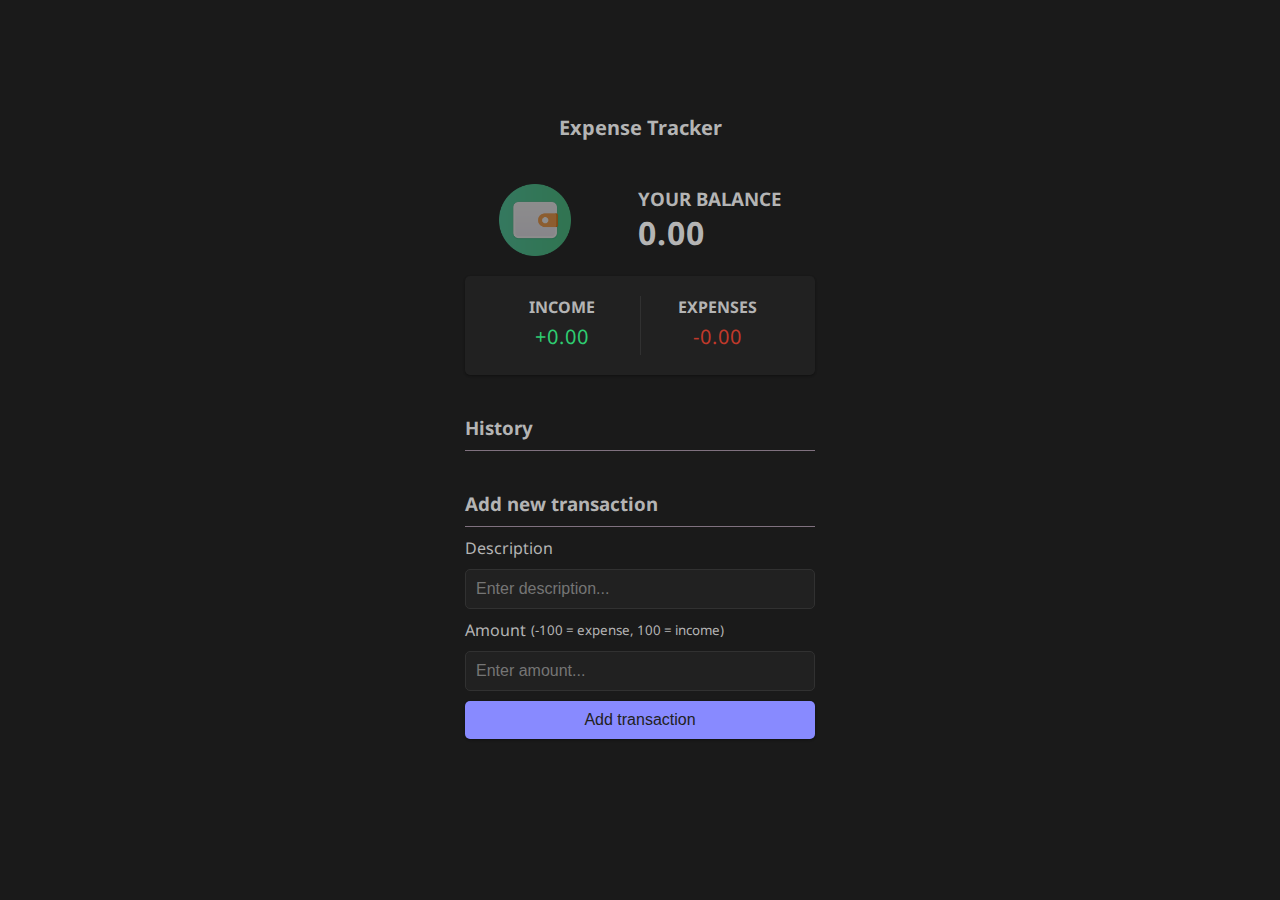
<file: index.html>
<!DOCTYPE html>
<html lang="en">
<head>
  <meta charset="UTF-8">
  <meta http-equiv="X-UA-Compatible" content="IE=edge">
  <meta name="viewport" content="width=device-width, initial-scale=1.0">
  <title>Expense Tracker</title>
  <link rel="shortcut icon" href="./budget.png" type="image/x-icon">
  <link rel="stylesheet" href="styles.css">
  <link rel="stylesheet" href="https://cdnjs.cloudflare.com/ajax/libs/font-awesome/6.3.0/css/all.min.css" integrity="sha512-SzlrxWUlpfuzQ+pcUCosxcglQRNAq/DZjVsC0lE40xsADsfeQoEypE+enwcOiGjk/bSuGGKHEyjSoQ1zVisanQ==" crossorigin="anonymous" referrerpolicy="no-referrer" />
</head>
<body>
  <h1>Expense Tracker</h1>
  <div class="container">
    <div class="header">  
      <img
        src="./budget.png"
        alt="Expense Tracker"
      />
      <div class="balance-container">
        <h2>Your Balance</h2>
        <h2 id="balance" class="balance">0.00</h2>
      </div>
    </div>
    <div class="inc-exp-container">
      <div>
        <h4>Income</h4>
        <p id="money-plus" class="money plus">+0.00</p>
      </div>
      <div>
        <h4>Expenses</h4>
        <p id="money-minus" class="money minus">-0.00</p>
      </div>
    </div>
    <h3>History</h3>
    <ul id="list" class="list"></ul>
    <h3>Add new transaction</h3>
    <form id="form">
      <div class="form-control">
        <label for="text">Description</label>
        <input type="text" id="text" placeholder="Enter description..." />
      </div>
      <div class="form-control">
        <label for="amount"
          >Amount
          <small>(-100 = expense, 100 = income)</small></label
        >
        <input type="number" id="amount" placeholder="Enter amount..." />
      </div>
      <button class="btn">Add transaction</button>
    </form>
  </div>
  <!-- Notification -->
  <div class="notification-container" id="notification">
    <p>Please add a description and amount</p>
  </div>
</body>
<script src="./script.js"></script>
</html>
</file>
<file: styles.css>
@import url("https://fonts.googleapis.com/css2?family=Noto+Sans:wght@400;700&display=swap");

/* root used for defining variable */
:root {
  --main-color: #888aff;
  --secondary-color: #b4b4b4;
  --ternary-color: #cfcfcf;
  --box-shadow: 0 1px 3px rgba(0, 0, 0, 0.12), 0 1px 2px rgba(0, 0, 0, 0.24);
  --background-color: #1a1a1a;
  --background-secondary-color: #212121;
  --border-color: #80717f;
  --border-secondary-color: #313131;
  --plus-color: #2ecc71;
  --minus-color: #c0392b;
}

* {
  box-sizing: border-box;
}

body {
  background-color: var(--background-color);
  color: var(--secondary-color);
  font-family: "Noto Sans", sans-serif;
  display: flex;
  flex-direction: column;
  align-items: center;
  justify-content: center;
  min-height: 100vh;
  margin: 0;
}

.header {
  display: flex;
  align-items: center;
  justify-content: space-around;
}

.header img {
  width: 4.5rem;
  width: 4.5rem;
  opacity: 0.5;
}

.balance-container {
  display: flex;
  flex-direction: column;
}

.container {
  margin: 30px auto;
  width: 350px;
}

h1 {
  font-size: 1.25rem;
}

h2 {
  font-size: 1.17rem;
}

.balance {
  letter-spacing: 1px;
  margin: 0;
  font-size: 2rem;
}

h3 {
  border-bottom: 1px solid var(--border-color);
  padding-bottom: 10px;
  margin: 40px 0 10px;
}

h2,
h4 {
  margin: 0;
  text-transform: uppercase;
}

.inc-exp-container {
  background-color: var(--background-secondary-color);
  box-shadow: var(--box-shadow);
  padding: 20px;
  display: flex;
  justify-content: space-between;
  margin: 20px 0;
  border-radius: 5px;
}

.inc-exp-container > div {
  flex: 1;
  text-align: center;
}

.inc-exp-container > div:first-of-type {
  border-right: 1px solid var(--border-secondary-color);
}

.money {
  font-size: 20px;
  letter-spacing: 1px;
  margin: 5px 0;
}

.money.plus {
  color: var(--plus-color);
}

.money.minus {
  color: var(--minus-color);
}

label {
  display: flex;
  justify-content: flex-start;
  align-items: center;
  gap: 5px;
  margin: 10px 0;
}

input[type="text"],
input[type="number"] {
  border: 1px solid var(--border-secondary-color);
  background-color: var(--background-secondary-color);
  color: var(--ternary-color);
  border-radius: 5px;
  display: block;
  font-size: 16px;
  padding: 10px;
  width: 100%;
  outline: none;
}

.btn {
  cursor: pointer;
  background-color: var(--main-color);
  box-shadow: var(--box-shadow);
  color: var(--background-secondary-color);
  border: 0;
  display: block;
  font-size: 16px;
  margin: 10px 0 30px;
  padding: 10px;
  width: 100%;
  border-radius: 5px;
}

.list {
  list-style-type: none;
  padding: 0;
  margin-bottom: 40px;
}

.list li {
  background-color: var(--background-secondary-color);
  box-shadow: var(--box-shadow);
  color: var(--ternary-color);
  display: flex;
  justify-content: space-between;
  position: relative;
  padding: 10px;
  margin: 10px 0;
  border-top-left-radius: 5px;
  border-bottom-left-radius: 5px;
}

.list li.plus {
  border-left: 5px solid var(--plus-color);
}

.list li.minus {
  border-left: 5px solid var(--minus-color);
}

.delete-btn {
  cursor: pointer;
  background-color: var(--minus-color);
  color: var(--background-secondary-color);
  box-shadow: var(--box-shadow);
  border: 0;
  font-size: 22px;
  line-height: 22px;
  padding: 10px;
  margin: 10px 0;
  position: absolute;
  top: 50%;
  right: 0;
  transform: translate(100%, -73%);
  opacity: 0;
  transition: opacity 0.3s ease;
}

.btn:focus,
.delete-btn:focus {
  outline: 0;
}

.list li:hover .delete-btn {
  opacity: 1;
}

.notification-container {
  background-color: var(--minus-color);
  color: var(--background-secondary-color);
  border-radius: 5px 5px 0 0;
  padding: 15px 20px;
  position: fixed;
  bottom: 0;
  opacity: 0;
  transition: opacity 0.3s ease;
}

.notification-container.show {
  opacity: 1;
}

.notification-container p {
  margin: 0;
}
</file>
